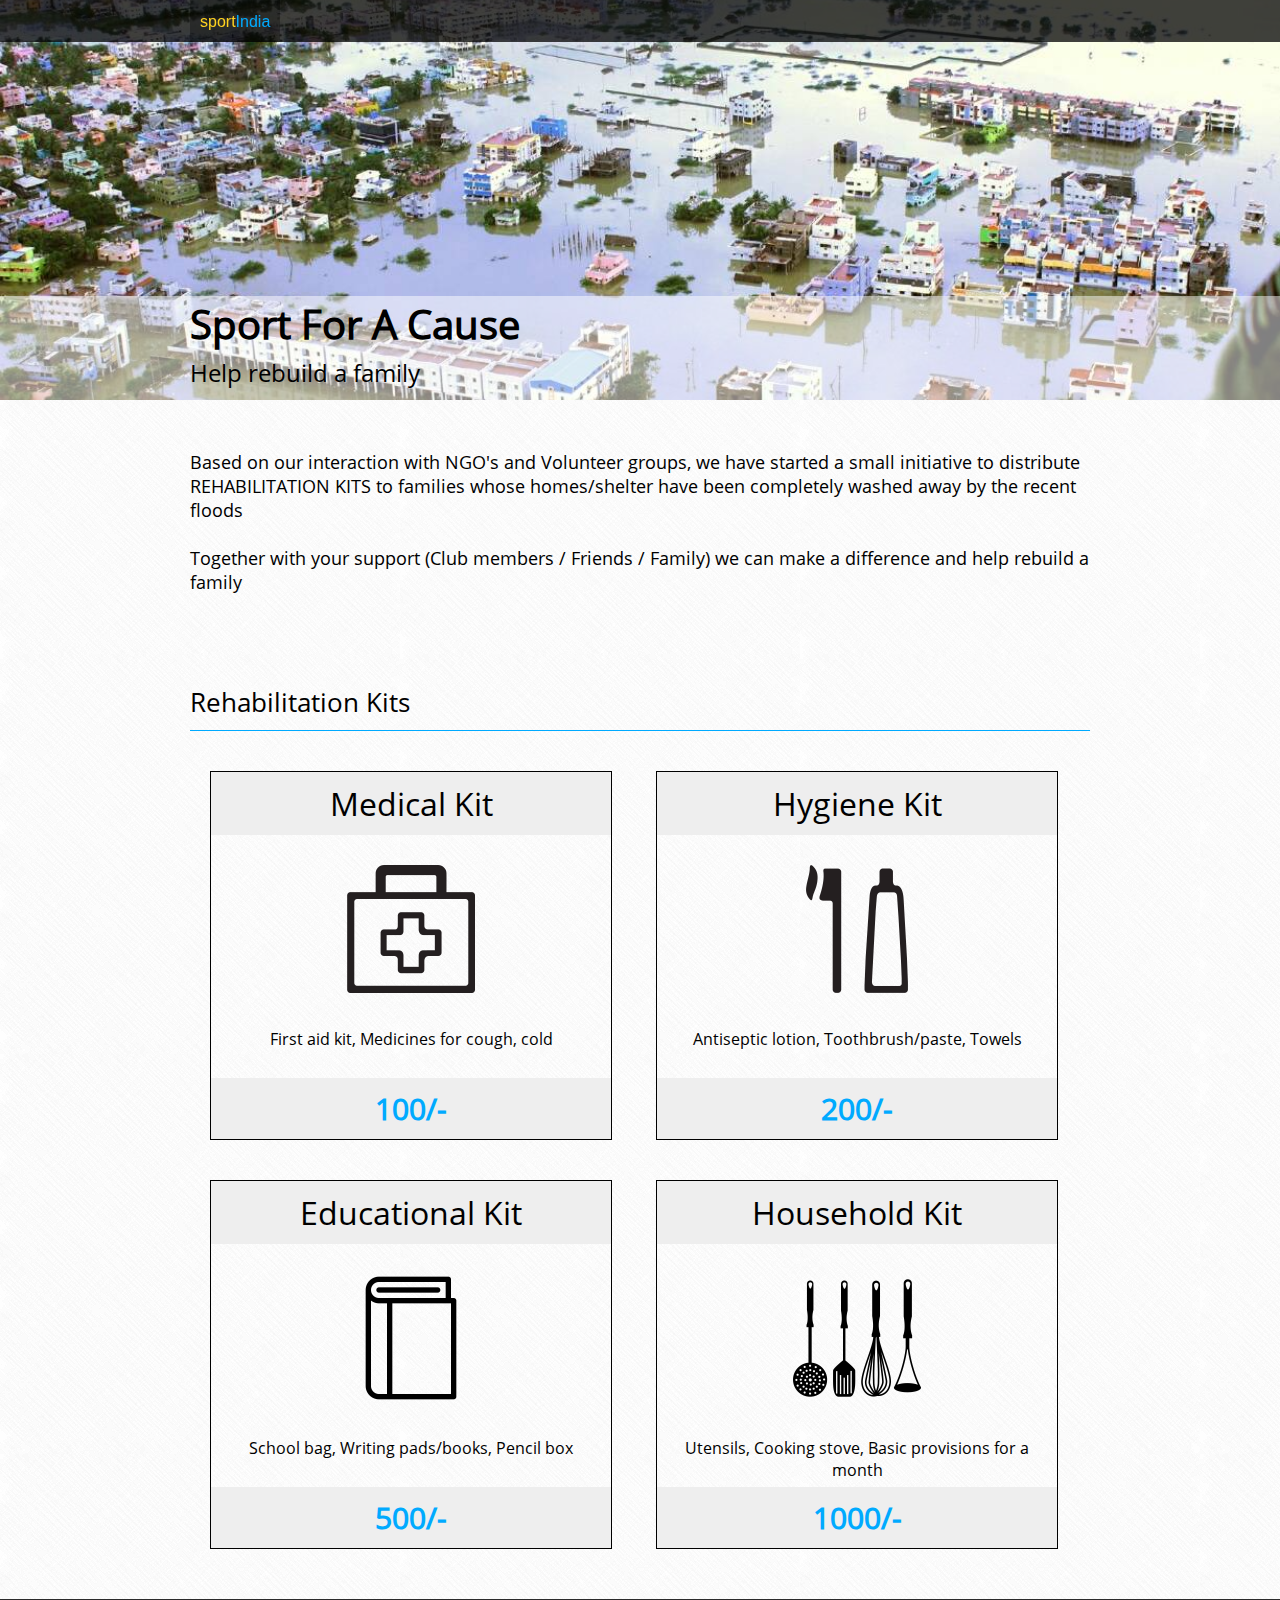
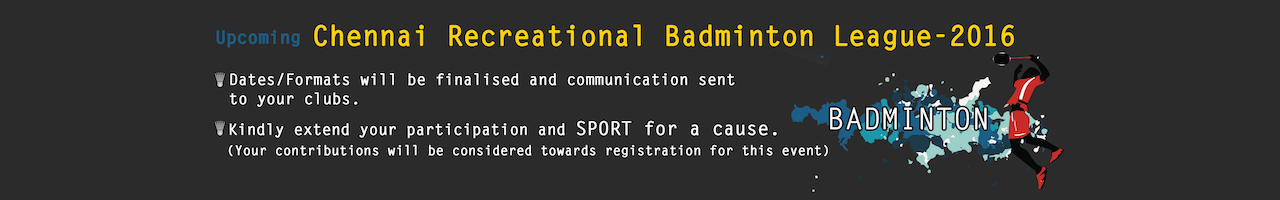
<file: sport_for_cause.html>
<!DOCTYPE html>
<html lang="en">
<head>
    <meta charset="UTF-8">
    <title>SportIndia</title>
    <link rel="shortcut icon" href="images/favicon3.png"/>

    <link rel="stylesheet" href="styles/normalize.css"/>
    <link rel="stylesheet" href="styles/chennai-rains.css"/>

</head>

<body id="skrollr-body">

    <div class="site-header">
        <div class="content">
            <div class="site-label">
                <a href="/">
                    <div class="sitename">
                        <span>sport</span>India
                    </div>
                </a>
            </div>
            <span class="entity-name" data-0="display:!none" data-top-bottom="display:!inline-block" data-anchor-target="#entity-heading">
                Sport For A Cause
            </span>
        </div>
    </div>


    <div class="section page-banner-section">
        <div class="wrapper">
            <div class="content">
                <div class="heading playground-name">
                    <div id="entity-heading" class="name" style="font-size: 40px">
                        Sport For A Cause
                        <div class="details" style="font-size: 24px">
                            Help rebuild a family
                        </div>
                    </div>
                </div>
            </div>    
        </div>
    </div>

    <div class="section playground-details-section">
        <div class="content">            
            <div class="details">
                <div class="playground-info" style="font-size: 18px">
                 Based on our interaction with NGO's and Volunteer groups, we have
                 started a small initiative to distribute REHABILITATION KITS to families
                 whose homes/shelter have been completely washed away by the recent floods
                 <br/><br/>
                 Together with your support (Club members / Friends / Family) we can make a 
                 difference and help rebuild a family
                </div>
        </div>
    </div>
</div>

<div class="section playground-timings-section">
    <div class="content">
        <div class="heading">
          Rehabilitation Kits
      </div>
      <div class="details">
        <div class="kit">
            <div class="name">Medical Kit</div>
            <img src="images/firstaid.png"></img>
            <div class="details">
                First aid kit, Medicines for cough, cold
            </div>            
            <div class="cost">100/-</div>
        </div>
        <div class="kit">
            <div class="name">Hygiene Kit</div>
            <img src="images/essential.png"></img>
            <div class="details">
                Antiseptic lotion, Toothbrush/paste, Towels
            </div>            
            <div class="cost">200/-</div>
        </div>
        <div class="kit">
            <div class="name">Educational Kit</div>
            <img src="images/notebook.png"></img>
            <div class="details">
                School bag, Writing pads/books, Pencil box
            </div>            
            <div class="cost">500/-</div>
        </div>
        <div class="kit">
            <div class="name">Household Kit</div>
            <img src="images/utensil.png"></img>
            <div class="details">
                Utensils, Cooking stove, Basic provisions for a month
            </div>            
            <div class="cost">1000/-</div>
        </div>
    </div>
</div>
</div>

<div class="event-banner">
    <img src="images/poster.jpg"></img>
</div>

</body>
</html>
</file>
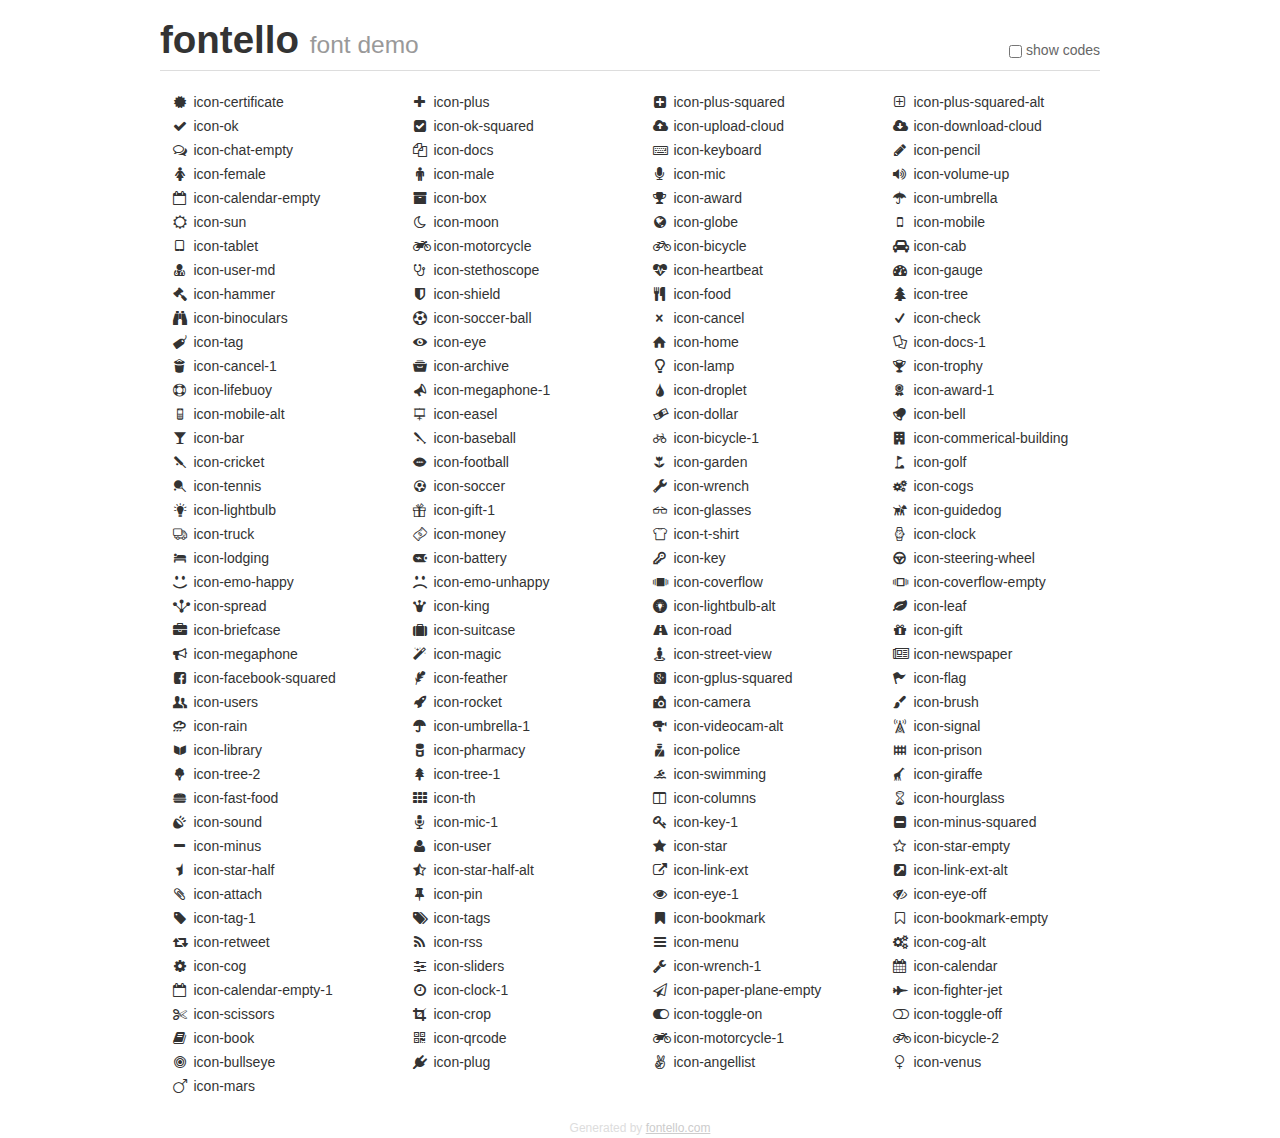
<file: fontello/demo.html>
<!DOCTYPE html>
<html>
  <head><!--[if lt IE 9]><script language="javascript" type="text/javascript" src="//html5shim.googlecode.com/svn/trunk/html5.js"></script><![endif]-->
    <meta charset="UTF-8"><style>/*
 * Bootstrap v2.2.1
 *
 * Copyright 2012 Twitter, Inc
 * Licensed under the Apache License v2.0
 * http://www.apache.org/licenses/LICENSE-2.0
 *
 * Designed and built with all the love in the world @twitter by @mdo and @fat.
 */
.clearfix {
  *zoom: 1;
}
.clearfix:before,
.clearfix:after {
  display: table;
  content: "";
  line-height: 0;
}
.clearfix:after {
  clear: both;
}
html {
  font-size: 100%;
  -webkit-text-size-adjust: 100%;
  -ms-text-size-adjust: 100%;
}
a:focus {
  outline: thin dotted #333;
  outline: 5px auto -webkit-focus-ring-color;
  outline-offset: -2px;
}
a:hover,
a:active {
  outline: 0;
}
button,
input,
select,
textarea {
  margin: 0;
  font-size: 100%;
  vertical-align: middle;
}
button,
input {
  *overflow: visible;
  line-height: normal;
}
button::-moz-focus-inner,
input::-moz-focus-inner {
  padding: 0;
  border: 0;
}
body {
  margin: 0;
  font-family: "Helvetica Neue", Helvetica, Arial, sans-serif;
  font-size: 14px;
  line-height: 20px;
  color: #333;
  background-color: #fff;
}
a {
  color: #08c;
  text-decoration: none;
}
a:hover {
  color: #005580;
  text-decoration: underline;
}
.row {
  margin-left: -20px;
  *zoom: 1;
}
.row:before,
.row:after {
  display: table;
  content: "";
  line-height: 0;
}
.row:after {
  clear: both;
}
[class*="span"] {
  float: left;
  min-height: 1px;
  margin-left: 20px;
}
.container,
.navbar-static-top .container,
.navbar-fixed-top .container,
.navbar-fixed-bottom .container {
  width: 940px;
}
.span12 {
  width: 940px;
}
.span11 {
  width: 860px;
}
.span10 {
  width: 780px;
}
.span9 {
  width: 700px;
}
.span8 {
  width: 620px;
}
.span7 {
  width: 540px;
}
.span6 {
  width: 460px;
}
.span5 {
  width: 380px;
}
.span4 {
  width: 300px;
}
.span3 {
  width: 220px;
}
.span2 {
  width: 140px;
}
.span1 {
  width: 60px;
}
[class*="span"].pull-right,
.row-fluid [class*="span"].pull-right {
  float: right;
}
.container {
  margin-right: auto;
  margin-left: auto;
  *zoom: 1;
}
.container:before,
.container:after {
  display: table;
  content: "";
  line-height: 0;
}
.container:after {
  clear: both;
}
p {
  margin: 0 0 10px;
}
.lead {
  margin-bottom: 20px;
  font-size: 21px;
  font-weight: 200;
  line-height: 30px;
}
small {
  font-size: 85%;
}
h1 {
  margin: 10px 0;
  font-family: inherit;
  font-weight: bold;
  line-height: 20px;
  color: inherit;
  text-rendering: optimizelegibility;
}
h1 small {
  font-weight: normal;
  line-height: 1;
  color: #999;
}
h1 {
  line-height: 40px;
}
h1 {
  font-size: 38.5px;
}
h1 small {
  font-size: 24.5px;
}
body {
  margin-top: 90px;
}
.header {
  position: fixed;
  top: 0;
  left: 50%;
  margin-left: -480px;
  background-color: #fff;
  border-bottom: 1px solid #ddd;
  padding-top: 10px;
  z-index: 10;
}
.footer {
  color: #ddd;
  font-size: 12px;
  text-align: center;
  margin-top: 20px;
}
.footer a {
  color: #ccc;
  text-decoration: underline;
}
.the-icons {
  font-size: 14px;
  line-height: 24px;
}
.switch {
  position: absolute;
  right: 0;
  bottom: 10px;
  color: #666;
}
.switch input {
  margin-right: 0.3em;
}
.codesOn .i-name {
  display: none;
}
.codesOn .i-code {
  display: inline;
}
.i-code {
  display: none;
}
@font-face {
      font-family: 'fontello';
      src: url('./font/fontello.eot?11794449');
      src: url('./font/fontello.eot?11794449#iefix') format('embedded-opentype'),
           url('./font/fontello.woff?11794449') format('woff'),
           url('./font/fontello.ttf?11794449') format('truetype'),
           url('./font/fontello.svg?11794449#fontello') format('svg');
      font-weight: normal;
      font-style: normal;
    }
     
     
    .demo-icon
    {
      font-family: "fontello";
      font-style: normal;
      font-weight: normal;
      speak: none;
     
      display: inline-block;
      text-decoration: inherit;
      width: 1em;
      margin-right: .2em;
      text-align: center;
      /* opacity: .8; */
     
      /* For safety - reset parent styles, that can break glyph codes*/
      font-variant: normal;
      text-transform: none;
     
      /* fix buttons height, for twitter bootstrap */
      line-height: 1em;
     
      /* Animation center compensation - margins should be symmetric */
      /* remove if not needed */
      margin-left: .2em;
     
      /* You can be more comfortable with increased icons size */
      /* font-size: 120%; */
     
      /* Font smoothing. That was taken from TWBS */
      -webkit-font-smoothing: antialiased;
      -moz-osx-font-smoothing: grayscale;
     
      /* Uncomment for 3D effect */
      /* text-shadow: 1px 1px 1px rgba(127, 127, 127, 0.3); */
    }
     </style>
    <link rel="stylesheet" href="css/animation.css"><!--[if IE 7]><link rel="stylesheet" href="css/fontello-ie7.css"><![endif]-->
    <script>
      function toggleCodes(on) {
        var obj = document.getElementById('icons');
        
        if (on) {
          obj.className += ' codesOn';
        } else {
          obj.className = obj.className.replace(' codesOn', '');
        }
      }
      
    </script>
  </head>
  <body>
    <div class="container header">
      <h1>
        fontello
         <small>font demo</small>
      </h1>
      <label class="switch">
        <input type="checkbox" onclick="toggleCodes(this.checked)">show codes
      </label>
    </div>
    <div id="icons" class="container">
      <div class="row">
        <div title="Code: 0xe800" class="the-icons span3"><i class="demo-icon icon-certificate">&#xe800;</i> <span class="i-name">icon-certificate</span><span class="i-code">0xe800</span></div>
        <div title="Code: 0xe801" class="the-icons span3"><i class="demo-icon icon-plus">&#xe801;</i> <span class="i-name">icon-plus</span><span class="i-code">0xe801</span></div>
        <div title="Code: 0xe802" class="the-icons span3"><i class="demo-icon icon-plus-squared">&#xe802;</i> <span class="i-name">icon-plus-squared</span><span class="i-code">0xe802</span></div>
        <div title="Code: 0xe803" class="the-icons span3"><i class="demo-icon icon-plus-squared-alt">&#xe803;</i> <span class="i-name">icon-plus-squared-alt</span><span class="i-code">0xe803</span></div>
      </div>
      <div class="row">
        <div title="Code: 0xe804" class="the-icons span3"><i class="demo-icon icon-ok">&#xe804;</i> <span class="i-name">icon-ok</span><span class="i-code">0xe804</span></div>
        <div title="Code: 0xe805" class="the-icons span3"><i class="demo-icon icon-ok-squared">&#xe805;</i> <span class="i-name">icon-ok-squared</span><span class="i-code">0xe805</span></div>
        <div title="Code: 0xe806" class="the-icons span3"><i class="demo-icon icon-upload-cloud">&#xe806;</i> <span class="i-name">icon-upload-cloud</span><span class="i-code">0xe806</span></div>
        <div title="Code: 0xe807" class="the-icons span3"><i class="demo-icon icon-download-cloud">&#xe807;</i> <span class="i-name">icon-download-cloud</span><span class="i-code">0xe807</span></div>
      </div>
      <div class="row">
        <div title="Code: 0xe808" class="the-icons span3"><i class="demo-icon icon-chat-empty">&#xe808;</i> <span class="i-name">icon-chat-empty</span><span class="i-code">0xe808</span></div>
        <div title="Code: 0xe809" class="the-icons span3"><i class="demo-icon icon-docs">&#xe809;</i> <span class="i-name">icon-docs</span><span class="i-code">0xe809</span></div>
        <div title="Code: 0xe80a" class="the-icons span3"><i class="demo-icon icon-keyboard">&#xe80a;</i> <span class="i-name">icon-keyboard</span><span class="i-code">0xe80a</span></div>
        <div title="Code: 0xe80b" class="the-icons span3"><i class="demo-icon icon-pencil">&#xe80b;</i> <span class="i-name">icon-pencil</span><span class="i-code">0xe80b</span></div>
      </div>
      <div class="row">
        <div title="Code: 0xe80c" class="the-icons span3"><i class="demo-icon icon-female">&#xe80c;</i> <span class="i-name">icon-female</span><span class="i-code">0xe80c</span></div>
        <div title="Code: 0xe80d" class="the-icons span3"><i class="demo-icon icon-male">&#xe80d;</i> <span class="i-name">icon-male</span><span class="i-code">0xe80d</span></div>
        <div title="Code: 0xe80e" class="the-icons span3"><i class="demo-icon icon-mic">&#xe80e;</i> <span class="i-name">icon-mic</span><span class="i-code">0xe80e</span></div>
        <div title="Code: 0xe80f" class="the-icons span3"><i class="demo-icon icon-volume-up">&#xe80f;</i> <span class="i-name">icon-volume-up</span><span class="i-code">0xe80f</span></div>
      </div>
      <div class="row">
        <div title="Code: 0xe810" class="the-icons span3"><i class="demo-icon icon-calendar-empty">&#xe810;</i> <span class="i-name">icon-calendar-empty</span><span class="i-code">0xe810</span></div>
        <div title="Code: 0xe811" class="the-icons span3"><i class="demo-icon icon-box">&#xe811;</i> <span class="i-name">icon-box</span><span class="i-code">0xe811</span></div>
        <div title="Code: 0xe812" class="the-icons span3"><i class="demo-icon icon-award">&#xe812;</i> <span class="i-name">icon-award</span><span class="i-code">0xe812</span></div>
        <div title="Code: 0xe813" class="the-icons span3"><i class="demo-icon icon-umbrella">&#xe813;</i> <span class="i-name">icon-umbrella</span><span class="i-code">0xe813</span></div>
      </div>
      <div class="row">
        <div title="Code: 0xe814" class="the-icons span3"><i class="demo-icon icon-sun">&#xe814;</i> <span class="i-name">icon-sun</span><span class="i-code">0xe814</span></div>
        <div title="Code: 0xe815" class="the-icons span3"><i class="demo-icon icon-moon">&#xe815;</i> <span class="i-name">icon-moon</span><span class="i-code">0xe815</span></div>
        <div title="Code: 0xe816" class="the-icons span3"><i class="demo-icon icon-globe">&#xe816;</i> <span class="i-name">icon-globe</span><span class="i-code">0xe816</span></div>
        <div title="Code: 0xe817" class="the-icons span3"><i class="demo-icon icon-mobile">&#xe817;</i> <span class="i-name">icon-mobile</span><span class="i-code">0xe817</span></div>
      </div>
      <div class="row">
        <div title="Code: 0xe818" class="the-icons span3"><i class="demo-icon icon-tablet">&#xe818;</i> <span class="i-name">icon-tablet</span><span class="i-code">0xe818</span></div>
        <div title="Code: 0xe819" class="the-icons span3"><i class="demo-icon icon-motorcycle">&#xe819;</i> <span class="i-name">icon-motorcycle</span><span class="i-code">0xe819</span></div>
        <div title="Code: 0xe81a" class="the-icons span3"><i class="demo-icon icon-bicycle">&#xe81a;</i> <span class="i-name">icon-bicycle</span><span class="i-code">0xe81a</span></div>
        <div title="Code: 0xe81b" class="the-icons span3"><i class="demo-icon icon-cab">&#xe81b;</i> <span class="i-name">icon-cab</span><span class="i-code">0xe81b</span></div>
      </div>
      <div class="row">
        <div title="Code: 0xe81c" class="the-icons span3"><i class="demo-icon icon-user-md">&#xe81c;</i> <span class="i-name">icon-user-md</span><span class="i-code">0xe81c</span></div>
        <div title="Code: 0xe81d" class="the-icons span3"><i class="demo-icon icon-stethoscope">&#xe81d;</i> <span class="i-name">icon-stethoscope</span><span class="i-code">0xe81d</span></div>
        <div title="Code: 0xe81e" class="the-icons span3"><i class="demo-icon icon-heartbeat">&#xe81e;</i> <span class="i-name">icon-heartbeat</span><span class="i-code">0xe81e</span></div>
        <div title="Code: 0xe81f" class="the-icons span3"><i class="demo-icon icon-gauge">&#xe81f;</i> <span class="i-name">icon-gauge</span><span class="i-code">0xe81f</span></div>
      </div>
      <div class="row">
        <div title="Code: 0xe820" class="the-icons span3"><i class="demo-icon icon-hammer">&#xe820;</i> <span class="i-name">icon-hammer</span><span class="i-code">0xe820</span></div>
        <div title="Code: 0xe821" class="the-icons span3"><i class="demo-icon icon-shield">&#xe821;</i> <span class="i-name">icon-shield</span><span class="i-code">0xe821</span></div>
        <div title="Code: 0xe822" class="the-icons span3"><i class="demo-icon icon-food">&#xe822;</i> <span class="i-name">icon-food</span><span class="i-code">0xe822</span></div>
        <div title="Code: 0xe823" class="the-icons span3"><i class="demo-icon icon-tree">&#xe823;</i> <span class="i-name">icon-tree</span><span class="i-code">0xe823</span></div>
      </div>
      <div class="row">
        <div title="Code: 0xe824" class="the-icons span3"><i class="demo-icon icon-binoculars">&#xe824;</i> <span class="i-name">icon-binoculars</span><span class="i-code">0xe824</span></div>
        <div title="Code: 0xe825" class="the-icons span3"><i class="demo-icon icon-soccer-ball">&#xe825;</i> <span class="i-name">icon-soccer-ball</span><span class="i-code">0xe825</span></div>
        <div title="Code: 0xe826" class="the-icons span3"><i class="demo-icon icon-cancel">&#xe826;</i> <span class="i-name">icon-cancel</span><span class="i-code">0xe826</span></div>
        <div title="Code: 0xe827" class="the-icons span3"><i class="demo-icon icon-check">&#xe827;</i> <span class="i-name">icon-check</span><span class="i-code">0xe827</span></div>
      </div>
      <div class="row">
        <div title="Code: 0xe828" class="the-icons span3"><i class="demo-icon icon-tag">&#xe828;</i> <span class="i-name">icon-tag</span><span class="i-code">0xe828</span></div>
        <div title="Code: 0xe829" class="the-icons span3"><i class="demo-icon icon-eye">&#xe829;</i> <span class="i-name">icon-eye</span><span class="i-code">0xe829</span></div>
        <div title="Code: 0xe82a" class="the-icons span3"><i class="demo-icon icon-home">&#xe82a;</i> <span class="i-name">icon-home</span><span class="i-code">0xe82a</span></div>
        <div title="Code: 0xe82b" class="the-icons span3"><i class="demo-icon icon-docs-1">&#xe82b;</i> <span class="i-name">icon-docs-1</span><span class="i-code">0xe82b</span></div>
      </div>
      <div class="row">
        <div title="Code: 0xe82c" class="the-icons span3"><i class="demo-icon icon-cancel-1">&#xe82c;</i> <span class="i-name">icon-cancel-1</span><span class="i-code">0xe82c</span></div>
        <div title="Code: 0xe82d" class="the-icons span3"><i class="demo-icon icon-archive">&#xe82d;</i> <span class="i-name">icon-archive</span><span class="i-code">0xe82d</span></div>
        <div title="Code: 0xe82e" class="the-icons span3"><i class="demo-icon icon-lamp">&#xe82e;</i> <span class="i-name">icon-lamp</span><span class="i-code">0xe82e</span></div>
        <div title="Code: 0xe82f" class="the-icons span3"><i class="demo-icon icon-trophy">&#xe82f;</i> <span class="i-name">icon-trophy</span><span class="i-code">0xe82f</span></div>
      </div>
      <div class="row">
        <div title="Code: 0xe830" class="the-icons span3"><i class="demo-icon icon-lifebuoy">&#xe830;</i> <span class="i-name">icon-lifebuoy</span><span class="i-code">0xe830</span></div>
        <div title="Code: 0xe831" class="the-icons span3"><i class="demo-icon icon-megaphone-1">&#xe831;</i> <span class="i-name">icon-megaphone-1</span><span class="i-code">0xe831</span></div>
        <div title="Code: 0xe832" class="the-icons span3"><i class="demo-icon icon-droplet">&#xe832;</i> <span class="i-name">icon-droplet</span><span class="i-code">0xe832</span></div>
        <div title="Code: 0xe833" class="the-icons span3"><i class="demo-icon icon-award-1">&#xe833;</i> <span class="i-name">icon-award-1</span><span class="i-code">0xe833</span></div>
      </div>
      <div class="row">
        <div title="Code: 0xe834" class="the-icons span3"><i class="demo-icon icon-mobile-alt">&#xe834;</i> <span class="i-name">icon-mobile-alt</span><span class="i-code">0xe834</span></div>
        <div title="Code: 0xe835" class="the-icons span3"><i class="demo-icon icon-easel">&#xe835;</i> <span class="i-name">icon-easel</span><span class="i-code">0xe835</span></div>
        <div title="Code: 0xe836" class="the-icons span3"><i class="demo-icon icon-dollar">&#xe836;</i> <span class="i-name">icon-dollar</span><span class="i-code">0xe836</span></div>
        <div title="Code: 0xe837" class="the-icons span3"><i class="demo-icon icon-bell">&#xe837;</i> <span class="i-name">icon-bell</span><span class="i-code">0xe837</span></div>
      </div>
      <div class="row">
        <div title="Code: 0xe838" class="the-icons span3"><i class="demo-icon icon-bar">&#xe838;</i> <span class="i-name">icon-bar</span><span class="i-code">0xe838</span></div>
        <div title="Code: 0xe839" class="the-icons span3"><i class="demo-icon icon-baseball">&#xe839;</i> <span class="i-name">icon-baseball</span><span class="i-code">0xe839</span></div>
        <div title="Code: 0xe83a" class="the-icons span3"><i class="demo-icon icon-bicycle-1">&#xe83a;</i> <span class="i-name">icon-bicycle-1</span><span class="i-code">0xe83a</span></div>
        <div title="Code: 0xe83b" class="the-icons span3"><i class="demo-icon icon-commerical-building">&#xe83b;</i> <span class="i-name">icon-commerical-building</span><span class="i-code">0xe83b</span></div>
      </div>
      <div class="row">
        <div title="Code: 0xe83c" class="the-icons span3"><i class="demo-icon icon-cricket">&#xe83c;</i> <span class="i-name">icon-cricket</span><span class="i-code">0xe83c</span></div>
        <div title="Code: 0xe83d" class="the-icons span3"><i class="demo-icon icon-football">&#xe83d;</i> <span class="i-name">icon-football</span><span class="i-code">0xe83d</span></div>
        <div title="Code: 0xe83e" class="the-icons span3"><i class="demo-icon icon-garden">&#xe83e;</i> <span class="i-name">icon-garden</span><span class="i-code">0xe83e</span></div>
        <div title="Code: 0xe83f" class="the-icons span3"><i class="demo-icon icon-golf">&#xe83f;</i> <span class="i-name">icon-golf</span><span class="i-code">0xe83f</span></div>
      </div>
      <div class="row">
        <div title="Code: 0xe840" class="the-icons span3"><i class="demo-icon icon-tennis">&#xe840;</i> <span class="i-name">icon-tennis</span><span class="i-code">0xe840</span></div>
        <div title="Code: 0xe841" class="the-icons span3"><i class="demo-icon icon-soccer">&#xe841;</i> <span class="i-name">icon-soccer</span><span class="i-code">0xe841</span></div>
        <div title="Code: 0xe842" class="the-icons span3"><i class="demo-icon icon-wrench">&#xe842;</i> <span class="i-name">icon-wrench</span><span class="i-code">0xe842</span></div>
        <div title="Code: 0xe843" class="the-icons span3"><i class="demo-icon icon-cogs">&#xe843;</i> <span class="i-name">icon-cogs</span><span class="i-code">0xe843</span></div>
      </div>
      <div class="row">
        <div title="Code: 0xe844" class="the-icons span3"><i class="demo-icon icon-lightbulb">&#xe844;</i> <span class="i-name">icon-lightbulb</span><span class="i-code">0xe844</span></div>
        <div title="Code: 0xe845" class="the-icons span3"><i class="demo-icon icon-gift-1">&#xe845;</i> <span class="i-name">icon-gift-1</span><span class="i-code">0xe845</span></div>
        <div title="Code: 0xe846" class="the-icons span3"><i class="demo-icon icon-glasses">&#xe846;</i> <span class="i-name">icon-glasses</span><span class="i-code">0xe846</span></div>
        <div title="Code: 0xe847" class="the-icons span3"><i class="demo-icon icon-guidedog">&#xe847;</i> <span class="i-name">icon-guidedog</span><span class="i-code">0xe847</span></div>
      </div>
      <div class="row">
        <div title="Code: 0xe848" class="the-icons span3"><i class="demo-icon icon-truck">&#xe848;</i> <span class="i-name">icon-truck</span><span class="i-code">0xe848</span></div>
        <div title="Code: 0xe849" class="the-icons span3"><i class="demo-icon icon-money">&#xe849;</i> <span class="i-name">icon-money</span><span class="i-code">0xe849</span></div>
        <div title="Code: 0xe84a" class="the-icons span3"><i class="demo-icon icon-t-shirt">&#xe84a;</i> <span class="i-name">icon-t-shirt</span><span class="i-code">0xe84a</span></div>
        <div title="Code: 0xe84b" class="the-icons span3"><i class="demo-icon icon-clock">&#xe84b;</i> <span class="i-name">icon-clock</span><span class="i-code">0xe84b</span></div>
      </div>
      <div class="row">
        <div title="Code: 0xe84c" class="the-icons span3"><i class="demo-icon icon-lodging">&#xe84c;</i> <span class="i-name">icon-lodging</span><span class="i-code">0xe84c</span></div>
        <div title="Code: 0xe84d" class="the-icons span3"><i class="demo-icon icon-battery">&#xe84d;</i> <span class="i-name">icon-battery</span><span class="i-code">0xe84d</span></div>
        <div title="Code: 0xe84e" class="the-icons span3"><i class="demo-icon icon-key">&#xe84e;</i> <span class="i-name">icon-key</span><span class="i-code">0xe84e</span></div>
        <div title="Code: 0xe84f" class="the-icons span3"><i class="demo-icon icon-steering-wheel">&#xe84f;</i> <span class="i-name">icon-steering-wheel</span><span class="i-code">0xe84f</span></div>
      </div>
      <div class="row">
        <div title="Code: 0xe850" class="the-icons span3"><i class="demo-icon icon-emo-happy">&#xe850;</i> <span class="i-name">icon-emo-happy</span><span class="i-code">0xe850</span></div>
        <div title="Code: 0xe851" class="the-icons span3"><i class="demo-icon icon-emo-unhappy">&#xe851;</i> <span class="i-name">icon-emo-unhappy</span><span class="i-code">0xe851</span></div>
        <div title="Code: 0xe852" class="the-icons span3"><i class="demo-icon icon-coverflow">&#xe852;</i> <span class="i-name">icon-coverflow</span><span class="i-code">0xe852</span></div>
        <div title="Code: 0xe853" class="the-icons span3"><i class="demo-icon icon-coverflow-empty">&#xe853;</i> <span class="i-name">icon-coverflow-empty</span><span class="i-code">0xe853</span></div>
      </div>
      <div class="row">
        <div title="Code: 0xe854" class="the-icons span3"><i class="demo-icon icon-spread">&#xe854;</i> <span class="i-name">icon-spread</span><span class="i-code">0xe854</span></div>
        <div title="Code: 0xe855" class="the-icons span3"><i class="demo-icon icon-king">&#xe855;</i> <span class="i-name">icon-king</span><span class="i-code">0xe855</span></div>
        <div title="Code: 0xe856" class="the-icons span3"><i class="demo-icon icon-lightbulb-alt">&#xe856;</i> <span class="i-name">icon-lightbulb-alt</span><span class="i-code">0xe856</span></div>
        <div title="Code: 0xe857" class="the-icons span3"><i class="demo-icon icon-leaf">&#xe857;</i> <span class="i-name">icon-leaf</span><span class="i-code">0xe857</span></div>
      </div>
      <div class="row">
        <div title="Code: 0xe858" class="the-icons span3"><i class="demo-icon icon-briefcase">&#xe858;</i> <span class="i-name">icon-briefcase</span><span class="i-code">0xe858</span></div>
        <div title="Code: 0xe859" class="the-icons span3"><i class="demo-icon icon-suitcase">&#xe859;</i> <span class="i-name">icon-suitcase</span><span class="i-code">0xe859</span></div>
        <div title="Code: 0xe85a" class="the-icons span3"><i class="demo-icon icon-road">&#xe85a;</i> <span class="i-name">icon-road</span><span class="i-code">0xe85a</span></div>
        <div title="Code: 0xe85b" class="the-icons span3"><i class="demo-icon icon-gift">&#xe85b;</i> <span class="i-name">icon-gift</span><span class="i-code">0xe85b</span></div>
      </div>
      <div class="row">
        <div title="Code: 0xe85c" class="the-icons span3"><i class="demo-icon icon-megaphone">&#xe85c;</i> <span class="i-name">icon-megaphone</span><span class="i-code">0xe85c</span></div>
        <div title="Code: 0xe85d" class="the-icons span3"><i class="demo-icon icon-magic">&#xe85d;</i> <span class="i-name">icon-magic</span><span class="i-code">0xe85d</span></div>
        <div title="Code: 0xe85e" class="the-icons span3"><i class="demo-icon icon-street-view">&#xe85e;</i> <span class="i-name">icon-street-view</span><span class="i-code">0xe85e</span></div>
        <div title="Code: 0xe85f" class="the-icons span3"><i class="demo-icon icon-newspaper">&#xe85f;</i> <span class="i-name">icon-newspaper</span><span class="i-code">0xe85f</span></div>
      </div>
      <div class="row">
        <div title="Code: 0xe860" class="the-icons span3"><i class="demo-icon icon-facebook-squared">&#xe860;</i> <span class="i-name">icon-facebook-squared</span><span class="i-code">0xe860</span></div>
        <div title="Code: 0xe861" class="the-icons span3"><i class="demo-icon icon-feather">&#xe861;</i> <span class="i-name">icon-feather</span><span class="i-code">0xe861</span></div>
        <div title="Code: 0xe862" class="the-icons span3"><i class="demo-icon icon-gplus-squared">&#xe862;</i> <span class="i-name">icon-gplus-squared</span><span class="i-code">0xe862</span></div>
        <div title="Code: 0xe863" class="the-icons span3"><i class="demo-icon icon-flag">&#xe863;</i> <span class="i-name">icon-flag</span><span class="i-code">0xe863</span></div>
      </div>
      <div class="row">
        <div title="Code: 0xe864" class="the-icons span3"><i class="demo-icon icon-users">&#xe864;</i> <span class="i-name">icon-users</span><span class="i-code">0xe864</span></div>
        <div title="Code: 0xe865" class="the-icons span3"><i class="demo-icon icon-rocket">&#xe865;</i> <span class="i-name">icon-rocket</span><span class="i-code">0xe865</span></div>
        <div title="Code: 0xe866" class="the-icons span3"><i class="demo-icon icon-camera">&#xe866;</i> <span class="i-name">icon-camera</span><span class="i-code">0xe866</span></div>
        <div title="Code: 0xe867" class="the-icons span3"><i class="demo-icon icon-brush">&#xe867;</i> <span class="i-name">icon-brush</span><span class="i-code">0xe867</span></div>
      </div>
      <div class="row">
        <div title="Code: 0xe868" class="the-icons span3"><i class="demo-icon icon-rain">&#xe868;</i> <span class="i-name">icon-rain</span><span class="i-code">0xe868</span></div>
        <div title="Code: 0xe869" class="the-icons span3"><i class="demo-icon icon-umbrella-1">&#xe869;</i> <span class="i-name">icon-umbrella-1</span><span class="i-code">0xe869</span></div>
        <div title="Code: 0xe86a" class="the-icons span3"><i class="demo-icon icon-videocam-alt">&#xe86a;</i> <span class="i-name">icon-videocam-alt</span><span class="i-code">0xe86a</span></div>
        <div title="Code: 0xe86b" class="the-icons span3"><i class="demo-icon icon-signal">&#xe86b;</i> <span class="i-name">icon-signal</span><span class="i-code">0xe86b</span></div>
      </div>
      <div class="row">
        <div title="Code: 0xe86c" class="the-icons span3"><i class="demo-icon icon-library">&#xe86c;</i> <span class="i-name">icon-library</span><span class="i-code">0xe86c</span></div>
        <div title="Code: 0xe86d" class="the-icons span3"><i class="demo-icon icon-pharmacy">&#xe86d;</i> <span class="i-name">icon-pharmacy</span><span class="i-code">0xe86d</span></div>
        <div title="Code: 0xe86e" class="the-icons span3"><i class="demo-icon icon-police">&#xe86e;</i> <span class="i-name">icon-police</span><span class="i-code">0xe86e</span></div>
        <div title="Code: 0xe86f" class="the-icons span3"><i class="demo-icon icon-prison">&#xe86f;</i> <span class="i-name">icon-prison</span><span class="i-code">0xe86f</span></div>
      </div>
      <div class="row">
        <div title="Code: 0xe870" class="the-icons span3"><i class="demo-icon icon-tree-2">&#xe870;</i> <span class="i-name">icon-tree-2</span><span class="i-code">0xe870</span></div>
        <div title="Code: 0xe871" class="the-icons span3"><i class="demo-icon icon-tree-1">&#xe871;</i> <span class="i-name">icon-tree-1</span><span class="i-code">0xe871</span></div>
        <div title="Code: 0xe872" class="the-icons span3"><i class="demo-icon icon-swimming">&#xe872;</i> <span class="i-name">icon-swimming</span><span class="i-code">0xe872</span></div>
        <div title="Code: 0xe873" class="the-icons span3"><i class="demo-icon icon-giraffe">&#xe873;</i> <span class="i-name">icon-giraffe</span><span class="i-code">0xe873</span></div>
      </div>
      <div class="row">
        <div title="Code: 0xe874" class="the-icons span3"><i class="demo-icon icon-fast-food">&#xe874;</i> <span class="i-name">icon-fast-food</span><span class="i-code">0xe874</span></div>
        <div title="Code: 0xe875" class="the-icons span3"><i class="demo-icon icon-th">&#xe875;</i> <span class="i-name">icon-th</span><span class="i-code">0xe875</span></div>
        <div title="Code: 0xe876" class="the-icons span3"><i class="demo-icon icon-columns">&#xe876;</i> <span class="i-name">icon-columns</span><span class="i-code">0xe876</span></div>
        <div title="Code: 0xe877" class="the-icons span3"><i class="demo-icon icon-hourglass">&#xe877;</i> <span class="i-name">icon-hourglass</span><span class="i-code">0xe877</span></div>
      </div>
      <div class="row">
        <div title="Code: 0xe878" class="the-icons span3"><i class="demo-icon icon-sound">&#xe878;</i> <span class="i-name">icon-sound</span><span class="i-code">0xe878</span></div>
        <div title="Code: 0xe879" class="the-icons span3"><i class="demo-icon icon-mic-1">&#xe879;</i> <span class="i-name">icon-mic-1</span><span class="i-code">0xe879</span></div>
        <div title="Code: 0xe87a" class="the-icons span3"><i class="demo-icon icon-key-1">&#xe87a;</i> <span class="i-name">icon-key-1</span><span class="i-code">0xe87a</span></div>
        <div title="Code: 0xe87b" class="the-icons span3"><i class="demo-icon icon-minus-squared">&#xe87b;</i> <span class="i-name">icon-minus-squared</span><span class="i-code">0xe87b</span></div>
      </div>
      <div class="row">
        <div title="Code: 0xe87c" class="the-icons span3"><i class="demo-icon icon-minus">&#xe87c;</i> <span class="i-name">icon-minus</span><span class="i-code">0xe87c</span></div>
        <div title="Code: 0xe87d" class="the-icons span3"><i class="demo-icon icon-user">&#xe87d;</i> <span class="i-name">icon-user</span><span class="i-code">0xe87d</span></div>
        <div title="Code: 0xe87e" class="the-icons span3"><i class="demo-icon icon-star">&#xe87e;</i> <span class="i-name">icon-star</span><span class="i-code">0xe87e</span></div>
        <div title="Code: 0xe87f" class="the-icons span3"><i class="demo-icon icon-star-empty">&#xe87f;</i> <span class="i-name">icon-star-empty</span><span class="i-code">0xe87f</span></div>
      </div>
      <div class="row">
        <div title="Code: 0xe880" class="the-icons span3"><i class="demo-icon icon-star-half">&#xe880;</i> <span class="i-name">icon-star-half</span><span class="i-code">0xe880</span></div>
        <div title="Code: 0xe881" class="the-icons span3"><i class="demo-icon icon-star-half-alt">&#xe881;</i> <span class="i-name">icon-star-half-alt</span><span class="i-code">0xe881</span></div>
        <div title="Code: 0xe882" class="the-icons span3"><i class="demo-icon icon-link-ext">&#xe882;</i> <span class="i-name">icon-link-ext</span><span class="i-code">0xe882</span></div>
        <div title="Code: 0xe883" class="the-icons span3"><i class="demo-icon icon-link-ext-alt">&#xe883;</i> <span class="i-name">icon-link-ext-alt</span><span class="i-code">0xe883</span></div>
      </div>
      <div class="row">
        <div title="Code: 0xe884" class="the-icons span3"><i class="demo-icon icon-attach">&#xe884;</i> <span class="i-name">icon-attach</span><span class="i-code">0xe884</span></div>
        <div title="Code: 0xe885" class="the-icons span3"><i class="demo-icon icon-pin">&#xe885;</i> <span class="i-name">icon-pin</span><span class="i-code">0xe885</span></div>
        <div title="Code: 0xe886" class="the-icons span3"><i class="demo-icon icon-eye-1">&#xe886;</i> <span class="i-name">icon-eye-1</span><span class="i-code">0xe886</span></div>
        <div title="Code: 0xe887" class="the-icons span3"><i class="demo-icon icon-eye-off">&#xe887;</i> <span class="i-name">icon-eye-off</span><span class="i-code">0xe887</span></div>
      </div>
      <div class="row">
        <div title="Code: 0xe888" class="the-icons span3"><i class="demo-icon icon-tag-1">&#xe888;</i> <span class="i-name">icon-tag-1</span><span class="i-code">0xe888</span></div>
        <div title="Code: 0xe889" class="the-icons span3"><i class="demo-icon icon-tags">&#xe889;</i> <span class="i-name">icon-tags</span><span class="i-code">0xe889</span></div>
        <div title="Code: 0xe88a" class="the-icons span3"><i class="demo-icon icon-bookmark">&#xe88a;</i> <span class="i-name">icon-bookmark</span><span class="i-code">0xe88a</span></div>
        <div title="Code: 0xe88b" class="the-icons span3"><i class="demo-icon icon-bookmark-empty">&#xe88b;</i> <span class="i-name">icon-bookmark-empty</span><span class="i-code">0xe88b</span></div>
      </div>
      <div class="row">
        <div title="Code: 0xe88c" class="the-icons span3"><i class="demo-icon icon-retweet">&#xe88c;</i> <span class="i-name">icon-retweet</span><span class="i-code">0xe88c</span></div>
        <div title="Code: 0xe88d" class="the-icons span3"><i class="demo-icon icon-rss">&#xe88d;</i> <span class="i-name">icon-rss</span><span class="i-code">0xe88d</span></div>
        <div title="Code: 0xe88e" class="the-icons span3"><i class="demo-icon icon-menu">&#xe88e;</i> <span class="i-name">icon-menu</span><span class="i-code">0xe88e</span></div>
        <div title="Code: 0xe88f" class="the-icons span3"><i class="demo-icon icon-cog-alt">&#xe88f;</i> <span class="i-name">icon-cog-alt</span><span class="i-code">0xe88f</span></div>
      </div>
      <div class="row">
        <div title="Code: 0xe890" class="the-icons span3"><i class="demo-icon icon-cog">&#xe890;</i> <span class="i-name">icon-cog</span><span class="i-code">0xe890</span></div>
        <div title="Code: 0xe891" class="the-icons span3"><i class="demo-icon icon-sliders">&#xe891;</i> <span class="i-name">icon-sliders</span><span class="i-code">0xe891</span></div>
        <div title="Code: 0xe892" class="the-icons span3"><i class="demo-icon icon-wrench-1">&#xe892;</i> <span class="i-name">icon-wrench-1</span><span class="i-code">0xe892</span></div>
        <div title="Code: 0xe893" class="the-icons span3"><i class="demo-icon icon-calendar">&#xe893;</i> <span class="i-name">icon-calendar</span><span class="i-code">0xe893</span></div>
      </div>
      <div class="row">
        <div title="Code: 0xe894" class="the-icons span3"><i class="demo-icon icon-calendar-empty-1">&#xe894;</i> <span class="i-name">icon-calendar-empty-1</span><span class="i-code">0xe894</span></div>
        <div title="Code: 0xe895" class="the-icons span3"><i class="demo-icon icon-clock-1">&#xe895;</i> <span class="i-name">icon-clock-1</span><span class="i-code">0xe895</span></div>
        <div title="Code: 0xe896" class="the-icons span3"><i class="demo-icon icon-paper-plane-empty">&#xe896;</i> <span class="i-name">icon-paper-plane-empty</span><span class="i-code">0xe896</span></div>
        <div title="Code: 0xe897" class="the-icons span3"><i class="demo-icon icon-fighter-jet">&#xe897;</i> <span class="i-name">icon-fighter-jet</span><span class="i-code">0xe897</span></div>
      </div>
      <div class="row">
        <div title="Code: 0xe898" class="the-icons span3"><i class="demo-icon icon-scissors">&#xe898;</i> <span class="i-name">icon-scissors</span><span class="i-code">0xe898</span></div>
        <div title="Code: 0xe899" class="the-icons span3"><i class="demo-icon icon-crop">&#xe899;</i> <span class="i-name">icon-crop</span><span class="i-code">0xe899</span></div>
        <div title="Code: 0xe89a" class="the-icons span3"><i class="demo-icon icon-toggle-on">&#xe89a;</i> <span class="i-name">icon-toggle-on</span><span class="i-code">0xe89a</span></div>
        <div title="Code: 0xe89b" class="the-icons span3"><i class="demo-icon icon-toggle-off">&#xe89b;</i> <span class="i-name">icon-toggle-off</span><span class="i-code">0xe89b</span></div>
      </div>
      <div class="row">
        <div title="Code: 0xe89c" class="the-icons span3"><i class="demo-icon icon-book">&#xe89c;</i> <span class="i-name">icon-book</span><span class="i-code">0xe89c</span></div>
        <div title="Code: 0xe89d" class="the-icons span3"><i class="demo-icon icon-qrcode">&#xe89d;</i> <span class="i-name">icon-qrcode</span><span class="i-code">0xe89d</span></div>
        <div title="Code: 0xe89e" class="the-icons span3"><i class="demo-icon icon-motorcycle-1">&#xe89e;</i> <span class="i-name">icon-motorcycle-1</span><span class="i-code">0xe89e</span></div>
        <div title="Code: 0xe89f" class="the-icons span3"><i class="demo-icon icon-bicycle-2">&#xe89f;</i> <span class="i-name">icon-bicycle-2</span><span class="i-code">0xe89f</span></div>
      </div>
      <div class="row">
        <div title="Code: 0xe8a0" class="the-icons span3"><i class="demo-icon icon-bullseye">&#xe8a0;</i> <span class="i-name">icon-bullseye</span><span class="i-code">0xe8a0</span></div>
        <div title="Code: 0xe8a1" class="the-icons span3"><i class="demo-icon icon-plug">&#xe8a1;</i> <span class="i-name">icon-plug</span><span class="i-code">0xe8a1</span></div>
        <div title="Code: 0xe8a2" class="the-icons span3"><i class="demo-icon icon-angellist">&#xe8a2;</i> <span class="i-name">icon-angellist</span><span class="i-code">0xe8a2</span></div>
        <div title="Code: 0xe8a3" class="the-icons span3"><i class="demo-icon icon-venus">&#xe8a3;</i> <span class="i-name">icon-venus</span><span class="i-code">0xe8a3</span></div>
      </div>
      <div class="row">
        <div title="Code: 0xe8a4" class="the-icons span3"><i class="demo-icon icon-mars">&#xe8a4;</i> <span class="i-name">icon-mars</span><span class="i-code">0xe8a4</span></div>
      </div>
    </div>
    <div class="container footer">Generated by <a href="http://fontello.com">fontello.com</a></div>
  </body>
</html>
</file>
<file: styles/chennai-rains.css>
@font-face {
  font-family: "chosen";
  src: url("../fonts/OpenSans-Regular.ttf"); }

@font-face {
  font-family: "improved";
  src: url("../fonts/Quicksand-Regular.otf"); }

body {
  background-color: #efefef;
  font-family: chosen; }

input[type="button"] {
  border: 1px solid #bfbfbf;
  border-radius: 4px; }

.site-label {
  position: relative;
  display: inline-block;
  background-color: rgba(0, 0, 0, 0.3);
  padding: 10px;
  border-radius: 0; }

.sitename {
  font-family: sans-serif;
  display: inline-block;
  color: #00aaff; }
  .sitename span {
    color: #ffd21f; }

li {
  padding: 4px 0; }

a {
  text-decoration: none; }

.site-header {
  position: fixed;
  z-index: 100;
  top: 0;
  left: 0;
  width: 100%;
  background-color: rgba(0, 0, 0, 0.5); }
  .site-header .content {
    width: 900px;
    margin: 0 auto; }
    .site-header .content .games {
      display: inline-block;
      color: #ffffff; }
      .site-header .content .games > div {
        display: inline-block;
        padding: 10px; }
      .site-header .content .games > div.selected {
        background-color: #efefef;
        font-weight: bold;
        color: #000000; }
    .site-header .content .login {
      float: right;
      display: inline-block;
      padding: 10px; }

.container {
  position: relative; }

.section {
  background-color: #efefef;
  padding: 30px 0;
  display: inline-block;
  width: 100%; }
  .section .half {
    width: 50%; }
  .section .heading {
    font-size: 26px;
    padding-bottom: 10px;
    margin-bottom: 20px;
    border-bottom: 1px solid #00aaff;
    width: 100%; }
    .section .heading .details {
      font-size: 14px;
      padding-top: 5px; }
  .section .content {
    width: 900px;
    margin: auto; }

.site-header {
  background-color: rgba(0, 0, 0, 0.75); }
  .site-header .entity-name {
    color: white;
    padding-left: 5px;
    display: none; }
  .site-header .entity-links {
    color: #FFF;
    font-size: 13px;
    display: none;
    border-top: 1px solid black; }
    .site-header .entity-links > span {
      float: right; }
      .site-header .entity-links > span > span {
        display: inline-block;
        padding: 5px 5px 3px 5px;
        margin-bottom: 2px; }
        .site-header .entity-links > span > span.selected {
          border-bottom: 1px solid white; }

input[type="button"] {
  padding: 5px;
  margin: 5px;
  color: black;
  background-color: #ffd21f; }

.page-banner-section {
  position: relative;
  display: block;
  height: 400px;
  padding: 0; }
  .page-banner-section:before {
    content: "";
    background: url("../images/chennai-rains1.jpg") no-repeat center center;
    background-size: 100%;
    display: inline-block;
    width: 100%;
    height: 100%;
    position: absolute;
    top: 0;
    left: 0; }
  .page-banner-section .icon {
    width: 50px;
    height: 50px;
    display: inline-block; }
    .page-banner-section .icon img {
      max-width: 100%; }
  .page-banner-section .name {
    width: 100%; }
  .page-banner-section .content {
    position: relative;
    height: 100%; }
  .page-banner-section .title {
    display: inline-block;
    font-size: 36px;
    vertical-align: top;
    padding: 40px;
    text-align: center; }
    .page-banner-section .title .sub-title {
      font-size: 18px;
      padding-top: 10px; }
    .page-banner-section .title .details {
      font-size: 16px;
      padding-top: 15px; }
  .page-banner-section .wrapper {
    position: absolute;
    bottom: 0px;
    background-color: rgba(255, 255, 255, 0.5);
    width: 100%; }
  .page-banner-section .header {
    width: 50%; }
  .page-banner-section .options {
    position: absolute;
    top: 0;
    right: 0;
    margin: 82px 40px;
    width: 42px; }
    .page-banner-section .options i {
      font-size: 30px;
      border-radius: 50px;
      background-color: rgba(255, 255, 255, 0.4);
      line-height: 46px; }
  .page-banner-section .playground-name {
    border-bottom: none;
    margin-bottom: 0; }
    .page-banner-section .playground-name .name {
      font-weight: bold;
      font-size: 34px;
      display: inline-block;
      max-width: 70%; }
      .page-banner-section .playground-name .name .details {
        font-weight: normal; }
        .page-banner-section .playground-name .name .details .name {
          font-size: 16px;
          display: inline-block; }
    .page-banner-section .playground-name .rating {
      position: absolute;
      top: 0;
      right: 0;
      padding: 26px 10px;
      display: inline-block;
      font-size: 12px;
      font-weight: bold; }
      .page-banner-section .playground-name .rating span {
        display: inline-block;
        padding: 0 5px; }
        .page-banner-section .playground-name .rating span i {
          padding: 5px;
          border-radius: 15px; }
          .page-banner-section .playground-name .rating span i.positive {
            color: #228022;
            border: 2px solid #228022; }
          .page-banner-section .playground-name .rating span i.negative {
            color: darkred;
            border: 2px solid darkred; }
        .page-banner-section .playground-name .rating span div {
          display: block;
          text-align: center;
          padding-top: 7px;
          font-size: 14px; }

.playground-links-section {
  border-top: 1px solid #bfbfbf;
  padding: 10px 0; }
  .playground-links-section .links {
    text-align: right; }
    .playground-links-section .links span {
      padding: 0 5px; }
      .playground-links-section .links span.selected {
        border-bottom: 1px solid black; }

.playground-details-section {
  background-image: url("../images/patterns/crossword.png");
  padding-top: 50px;
  font-size: 14px; }
  .playground-details-section .playground-info {
    padding-bottom: 30px; }
  .playground-details-section .court-info {
    width: 100%; }
    .playground-details-section .court-info td.title {
      width: 150px; }
    .playground-details-section .court-info td {
      padding: 5px; }
      .playground-details-section .court-info td > div {
        box-sizing: border-box; }
    .playground-details-section .court-info .segment {
      width: 100px; }
    .playground-details-section .court-info .info-tag {
      display: inline-block;
      padding: 5px;
      margin-right: 10px;
      vertical-align: top; }
      .playground-details-section .court-info .info-tag i {
        color: #00aaff; }
    .playground-details-section .court-info .big .info-tag {
      min-width: 230px;
      box-sizing: border-box;
      font-size: 20px; }

.playground-timings-section {
  background-image: url("../images/patterns/crossword.png"); }
  .playground-timings-section .legend {
    width: 300px;
    padding: 20px 0;
    float: left;
    text-align: left;
    border-right: 5px solid #efefef;
    box-sizing: border-box; }
    .playground-timings-section .legend .item {
      display: inline-block;
      box-sizing: border-box;
      cursor: pointer;
      font-size: 14px;
      padding: 10px;
      width: 100%;
      border-bottom: 1px solid #efefef; }
      .playground-timings-section .legend .item:nth-child(1) {
        border-top: 1px solid #efefef; }
      .playground-timings-section .legend .item.selected {
        background-color: #efefef; }
      .playground-timings-section .legend .item .category {
        font-size: 12px;
        color: #00aaff; }
        .playground-timings-section .legend .item .category:before {
          font-family: "fontello";
          content: '\e827';
          padding: 0 5px 0 0; }
  .playground-timings-section .legend-details {
    box-sizing: border-box;
    width: 600px;
    float: right; }
    .playground-timings-section .legend-details .more-info {
      font-size: 14px;
      display: inline-block;
      width: 100%; }
      .playground-timings-section .legend-details .more-info span {
        display: inline-block;
        box-sizing: border-box;
        margin: 0 0 30px 20px;
        padding: 7px;
        width: 70%; }
      .playground-timings-section .legend-details .more-info input[type="button"] {
        float: right;
        margin: 0; }
    .playground-timings-section .legend-details #timingsWidget {
      width: 100%;
      height: 500px;
      font-size: 14px;
      box-sizing: border-box;
      padding-top: 10px; }
      .playground-timings-section .legend-details #timingsWidget .time {
        font-size: 11px; }
      .playground-timings-section .legend-details #timingsWidget .timeTick {
        stroke-width: 2px;
        stroke: #ffd21f; }
      .playground-timings-section .legend-details #timingsWidget .dayLines {
        stroke-width: 1px;
        shape-rendering: crispEdges;
        stroke: #24E917; }
      .playground-timings-section .legend-details #timingsWidget .slotName {
        fill: #24E917; }

.location-section {
  background-image: url("../images/patterns/grey_wash_wall.png");
  color: white; }
  .location-section .heading {
    color: white;
    border-bottom-color: #00aaff; }
  .location-section #location-map {
    display: inline-block;
    width: 70%;
    height: 400px; }
  .location-section .address {
    display: flex;
    flex-direction: column;
    box-sizing: border-box;
    width: 30%;
    height: 400px;
    float: right;
    font-size: 16px;
    padding: 10px;
    justify-content: center;
    align-items: center;
    text-align: center; }

.playground-photos-section {
  background-image: url("../images/patterns/grey_wash_wall.png");
  color: white; }
  .playground-photos-section .heading {
    color: white;
    border-bottom-color: #00aaff; }
  .playground-photos-section .photos a img {
    height: 100px; }

.playground-reviews-section {
  background-image: url("../images/patterns/debut_light.png"); }
  .playground-reviews-section .review {
    position: relative;
    padding: 20px 0; }
    .playground-reviews-section .review .date {
      width: 65px;
      height: 100%;
      position: absolute;
      border-right: 1px solid #00aaff; }
      .playground-reviews-section .review .date > div {
        font-size: 12px;
        position: absolute;
        display: inline-block;
        text-align: center;
        padding: 2px 4px; }
        .playground-reviews-section .review .date > div:after {
          font-family: 'fontello';
          font-size: 9px;
          line-height: 9px;
          position: absolute;
          right: -9px;
          top: 10px;
          color: #ffffff;
          padding: 4px;
          border-radius: 10px; }
      .playground-reviews-section .review .date > div.positive:after {
        content: "\e850";
        background-color: #228022; }
      .playground-reviews-section .review .date > div.negative:after {
        content: "\e851";
        background-color: darkred; }
    .playground-reviews-section .review .message, .playground-reviews-section .review .reviewer {
      padding-left: 85px;
      font-style: italic;
      font-size: 14px; }
    .playground-reviews-section .review .reviewer {
      text-align: right; }
      .playground-reviews-section .review .reviewer:before {
        content: "-"; }

.kit {
  width: 400px;
  border: 1px solid black;
  margin: 20px;
  display: inline-block;
  text-align: center; }
  .kit .name {
    font-size: 32px;
    padding: 10px;
    background-color: #eeeeee; }
  .kit img {
    width: 128px;
    padding: 30px; }
  .kit .details {
    padding: 0 10px 20px 10px;
    height: 30px; }
  .kit .cost {
    font-size: 30px;
    background-color: #eeeeee;
    padding: 10px;
    color: #00aaff;
    font-weight: bold; }

.event-banner {
  text-align: center;
  background-color: #2b2b2b; }
</file>
<file: fontello/css/fontello-ie7.css>
[class^="icon-"], [class*=" icon-"] {
  font-family: 'fontello';
  font-style: normal;
  font-weight: normal;
 
  /* fix buttons height */
  line-height: 1em;
 
  /* you can be more comfortable with increased icons size */
  /* font-size: 120%; */
}
 
.icon-certificate { *zoom: expression( this.runtimeStyle['zoom'] = '1', this.innerHTML = '&#xe800;&nbsp;'); }
.icon-plus { *zoom: expression( this.runtimeStyle['zoom'] = '1', this.innerHTML = '&#xe801;&nbsp;'); }
.icon-plus-squared { *zoom: expression( this.runtimeStyle['zoom'] = '1', this.innerHTML = '&#xe802;&nbsp;'); }
.icon-plus-squared-alt { *zoom: expression( this.runtimeStyle['zoom'] = '1', this.innerHTML = '&#xe803;&nbsp;'); }
.icon-ok { *zoom: expression( this.runtimeStyle['zoom'] = '1', this.innerHTML = '&#xe804;&nbsp;'); }
.icon-ok-squared { *zoom: expression( this.runtimeStyle['zoom'] = '1', this.innerHTML = '&#xe805;&nbsp;'); }
.icon-upload-cloud { *zoom: expression( this.runtimeStyle['zoom'] = '1', this.innerHTML = '&#xe806;&nbsp;'); }
.icon-download-cloud { *zoom: expression( this.runtimeStyle['zoom'] = '1', this.innerHTML = '&#xe807;&nbsp;'); }
.icon-chat-empty { *zoom: expression( this.runtimeStyle['zoom'] = '1', this.innerHTML = '&#xe808;&nbsp;'); }
.icon-docs { *zoom: expression( this.runtimeStyle['zoom'] = '1', this.innerHTML = '&#xe809;&nbsp;'); }
.icon-keyboard { *zoom: expression( this.runtimeStyle['zoom'] = '1', this.innerHTML = '&#xe80a;&nbsp;'); }
.icon-pencil { *zoom: expression( this.runtimeStyle['zoom'] = '1', this.innerHTML = '&#xe80b;&nbsp;'); }
.icon-female { *zoom: expression( this.runtimeStyle['zoom'] = '1', this.innerHTML = '&#xe80c;&nbsp;'); }
.icon-male { *zoom: expression( this.runtimeStyle['zoom'] = '1', this.innerHTML = '&#xe80d;&nbsp;'); }
.icon-mic { *zoom: expression( this.runtimeStyle['zoom'] = '1', this.innerHTML = '&#xe80e;&nbsp;'); }
.icon-volume-up { *zoom: expression( this.runtimeStyle['zoom'] = '1', this.innerHTML = '&#xe80f;&nbsp;'); }
.icon-calendar-empty { *zoom: expression( this.runtimeStyle['zoom'] = '1', this.innerHTML = '&#xe810;&nbsp;'); }
.icon-box { *zoom: expression( this.runtimeStyle['zoom'] = '1', this.innerHTML = '&#xe811;&nbsp;'); }
.icon-award { *zoom: expression( this.runtimeStyle['zoom'] = '1', this.innerHTML = '&#xe812;&nbsp;'); }
.icon-umbrella { *zoom: expression( this.runtimeStyle['zoom'] = '1', this.innerHTML = '&#xe813;&nbsp;'); }
.icon-sun { *zoom: expression( this.runtimeStyle['zoom'] = '1', this.innerHTML = '&#xe814;&nbsp;'); }
.icon-moon { *zoom: expression( this.runtimeStyle['zoom'] = '1', this.innerHTML = '&#xe815;&nbsp;'); }
.icon-globe { *zoom: expression( this.runtimeStyle['zoom'] = '1', this.innerHTML = '&#xe816;&nbsp;'); }
.icon-mobile { *zoom: expression( this.runtimeStyle['zoom'] = '1', this.innerHTML = '&#xe817;&nbsp;'); }
.icon-tablet { *zoom: expression( this.runtimeStyle['zoom'] = '1', this.innerHTML = '&#xe818;&nbsp;'); }
.icon-motorcycle { *zoom: expression( this.runtimeStyle['zoom'] = '1', this.innerHTML = '&#xe819;&nbsp;'); }
.icon-bicycle { *zoom: expression( this.runtimeStyle['zoom'] = '1', this.innerHTML = '&#xe81a;&nbsp;'); }
.icon-cab { *zoom: expression( this.runtimeStyle['zoom'] = '1', this.innerHTML = '&#xe81b;&nbsp;'); }
.icon-user-md { *zoom: expression( this.runtimeStyle['zoom'] = '1', this.innerHTML = '&#xe81c;&nbsp;'); }
.icon-stethoscope { *zoom: expression( this.runtimeStyle['zoom'] = '1', this.innerHTML = '&#xe81d;&nbsp;'); }
.icon-heartbeat { *zoom: expression( this.runtimeStyle['zoom'] = '1', this.innerHTML = '&#xe81e;&nbsp;'); }
.icon-gauge { *zoom: expression( this.runtimeStyle['zoom'] = '1', this.innerHTML = '&#xe81f;&nbsp;'); }
.icon-hammer { *zoom: expression( this.runtimeStyle['zoom'] = '1', this.innerHTML = '&#xe820;&nbsp;'); }
.icon-shield { *zoom: expression( this.runtimeStyle['zoom'] = '1', this.innerHTML = '&#xe821;&nbsp;'); }
.icon-food { *zoom: expression( this.runtimeStyle['zoom'] = '1', this.innerHTML = '&#xe822;&nbsp;'); }
.icon-tree { *zoom: expression( this.runtimeStyle['zoom'] = '1', this.innerHTML = '&#xe823;&nbsp;'); }
.icon-binoculars { *zoom: expression( this.runtimeStyle['zoom'] = '1', this.innerHTML = '&#xe824;&nbsp;'); }
.icon-soccer-ball { *zoom: expression( this.runtimeStyle['zoom'] = '1', this.innerHTML = '&#xe825;&nbsp;'); }
.icon-cancel { *zoom: expression( this.runtimeStyle['zoom'] = '1', this.innerHTML = '&#xe826;&nbsp;'); }
.icon-check { *zoom: expression( this.runtimeStyle['zoom'] = '1', this.innerHTML = '&#xe827;&nbsp;'); }
.icon-tag { *zoom: expression( this.runtimeStyle['zoom'] = '1', this.innerHTML = '&#xe828;&nbsp;'); }
.icon-eye { *zoom: expression( this.runtimeStyle['zoom'] = '1', this.innerHTML = '&#xe829;&nbsp;'); }
.icon-home { *zoom: expression( this.runtimeStyle['zoom'] = '1', this.innerHTML = '&#xe82a;&nbsp;'); }
.icon-docs-1 { *zoom: expression( this.runtimeStyle['zoom'] = '1', this.innerHTML = '&#xe82b;&nbsp;'); }
.icon-cancel-1 { *zoom: expression( this.runtimeStyle['zoom'] = '1', this.innerHTML = '&#xe82c;&nbsp;'); }
.icon-archive { *zoom: expression( this.runtimeStyle['zoom'] = '1', this.innerHTML = '&#xe82d;&nbsp;'); }
.icon-lamp { *zoom: expression( this.runtimeStyle['zoom'] = '1', this.innerHTML = '&#xe82e;&nbsp;'); }
.icon-trophy { *zoom: expression( this.runtimeStyle['zoom'] = '1', this.innerHTML = '&#xe82f;&nbsp;'); }
.icon-lifebuoy { *zoom: expression( this.runtimeStyle['zoom'] = '1', this.innerHTML = '&#xe830;&nbsp;'); }
.icon-megaphone-1 { *zoom: expression( this.runtimeStyle['zoom'] = '1', this.innerHTML = '&#xe831;&nbsp;'); }
.icon-droplet { *zoom: expression( this.runtimeStyle['zoom'] = '1', this.innerHTML = '&#xe832;&nbsp;'); }
.icon-award-1 { *zoom: expression( this.runtimeStyle['zoom'] = '1', this.innerHTML = '&#xe833;&nbsp;'); }
.icon-mobile-alt { *zoom: expression( this.runtimeStyle['zoom'] = '1', this.innerHTML = '&#xe834;&nbsp;'); }
.icon-easel { *zoom: expression( this.runtimeStyle['zoom'] = '1', this.innerHTML = '&#xe835;&nbsp;'); }
.icon-dollar { *zoom: expression( this.runtimeStyle['zoom'] = '1', this.innerHTML = '&#xe836;&nbsp;'); }
.icon-bell { *zoom: expression( this.runtimeStyle['zoom'] = '1', this.innerHTML = '&#xe837;&nbsp;'); }
.icon-bar { *zoom: expression( this.runtimeStyle['zoom'] = '1', this.innerHTML = '&#xe838;&nbsp;'); }
.icon-baseball { *zoom: expression( this.runtimeStyle['zoom'] = '1', this.innerHTML = '&#xe839;&nbsp;'); }
.icon-bicycle-1 { *zoom: expression( this.runtimeStyle['zoom'] = '1', this.innerHTML = '&#xe83a;&nbsp;'); }
.icon-commerical-building { *zoom: expression( this.runtimeStyle['zoom'] = '1', this.innerHTML = '&#xe83b;&nbsp;'); }
.icon-cricket { *zoom: expression( this.runtimeStyle['zoom'] = '1', this.innerHTML = '&#xe83c;&nbsp;'); }
.icon-football { *zoom: expression( this.runtimeStyle['zoom'] = '1', this.innerHTML = '&#xe83d;&nbsp;'); }
.icon-garden { *zoom: expression( this.runtimeStyle['zoom'] = '1', this.innerHTML = '&#xe83e;&nbsp;'); }
.icon-golf { *zoom: expression( this.runtimeStyle['zoom'] = '1', this.innerHTML = '&#xe83f;&nbsp;'); }
.icon-tennis { *zoom: expression( this.runtimeStyle['zoom'] = '1', this.innerHTML = '&#xe840;&nbsp;'); }
.icon-soccer { *zoom: expression( this.runtimeStyle['zoom'] = '1', this.innerHTML = '&#xe841;&nbsp;'); }
.icon-wrench { *zoom: expression( this.runtimeStyle['zoom'] = '1', this.innerHTML = '&#xe842;&nbsp;'); }
.icon-cogs { *zoom: expression( this.runtimeStyle['zoom'] = '1', this.innerHTML = '&#xe843;&nbsp;'); }
.icon-lightbulb { *zoom: expression( this.runtimeStyle['zoom'] = '1', this.innerHTML = '&#xe844;&nbsp;'); }
.icon-gift-1 { *zoom: expression( this.runtimeStyle['zoom'] = '1', this.innerHTML = '&#xe845;&nbsp;'); }
.icon-glasses { *zoom: expression( this.runtimeStyle['zoom'] = '1', this.innerHTML = '&#xe846;&nbsp;'); }
.icon-guidedog { *zoom: expression( this.runtimeStyle['zoom'] = '1', this.innerHTML = '&#xe847;&nbsp;'); }
.icon-truck { *zoom: expression( this.runtimeStyle['zoom'] = '1', this.innerHTML = '&#xe848;&nbsp;'); }
.icon-money { *zoom: expression( this.runtimeStyle['zoom'] = '1', this.innerHTML = '&#xe849;&nbsp;'); }
.icon-t-shirt { *zoom: expression( this.runtimeStyle['zoom'] = '1', this.innerHTML = '&#xe84a;&nbsp;'); }
.icon-clock { *zoom: expression( this.runtimeStyle['zoom'] = '1', this.innerHTML = '&#xe84b;&nbsp;'); }
.icon-lodging { *zoom: expression( this.runtimeStyle['zoom'] = '1', this.innerHTML = '&#xe84c;&nbsp;'); }
.icon-battery { *zoom: expression( this.runtimeStyle['zoom'] = '1', this.innerHTML = '&#xe84d;&nbsp;'); }
.icon-key { *zoom: expression( this.runtimeStyle['zoom'] = '1', this.innerHTML = '&#xe84e;&nbsp;'); }
.icon-steering-wheel { *zoom: expression( this.runtimeStyle['zoom'] = '1', this.innerHTML = '&#xe84f;&nbsp;'); }
.icon-emo-happy { *zoom: expression( this.runtimeStyle['zoom'] = '1', this.innerHTML = '&#xe850;&nbsp;'); }
.icon-emo-unhappy { *zoom: expression( this.runtimeStyle['zoom'] = '1', this.innerHTML = '&#xe851;&nbsp;'); }
.icon-coverflow { *zoom: expression( this.runtimeStyle['zoom'] = '1', this.innerHTML = '&#xe852;&nbsp;'); }
.icon-coverflow-empty { *zoom: expression( this.runtimeStyle['zoom'] = '1', this.innerHTML = '&#xe853;&nbsp;'); }
.icon-spread { *zoom: expression( this.runtimeStyle['zoom'] = '1', this.innerHTML = '&#xe854;&nbsp;'); }
.icon-king { *zoom: expression( this.runtimeStyle['zoom'] = '1', this.innerHTML = '&#xe855;&nbsp;'); }
.icon-lightbulb-alt { *zoom: expression( this.runtimeStyle['zoom'] = '1', this.innerHTML = '&#xe856;&nbsp;'); }
.icon-leaf { *zoom: expression( this.runtimeStyle['zoom'] = '1', this.innerHTML = '&#xe857;&nbsp;'); }
.icon-briefcase { *zoom: expression( this.runtimeStyle['zoom'] = '1', this.innerHTML = '&#xe858;&nbsp;'); }
.icon-suitcase { *zoom: expression( this.runtimeStyle['zoom'] = '1', this.innerHTML = '&#xe859;&nbsp;'); }
.icon-road { *zoom: expression( this.runtimeStyle['zoom'] = '1', this.innerHTML = '&#xe85a;&nbsp;'); }
.icon-gift { *zoom: expression( this.runtimeStyle['zoom'] = '1', this.innerHTML = '&#xe85b;&nbsp;'); }
.icon-megaphone { *zoom: expression( this.runtimeStyle['zoom'] = '1', this.innerHTML = '&#xe85c;&nbsp;'); }
.icon-magic { *zoom: expression( this.runtimeStyle['zoom'] = '1', this.innerHTML = '&#xe85d;&nbsp;'); }
.icon-street-view { *zoom: expression( this.runtimeStyle['zoom'] = '1', this.innerHTML = '&#xe85e;&nbsp;'); }
.icon-newspaper { *zoom: expression( this.runtimeStyle['zoom'] = '1', this.innerHTML = '&#xe85f;&nbsp;'); }
.icon-facebook-squared { *zoom: expression( this.runtimeStyle['zoom'] = '1', this.innerHTML = '&#xe860;&nbsp;'); }
.icon-feather { *zoom: expression( this.runtimeStyle['zoom'] = '1', this.innerHTML = '&#xe861;&nbsp;'); }
.icon-gplus-squared { *zoom: expression( this.runtimeStyle['zoom'] = '1', this.innerHTML = '&#xe862;&nbsp;'); }
.icon-flag { *zoom: expression( this.runtimeStyle['zoom'] = '1', this.innerHTML = '&#xe863;&nbsp;'); }
.icon-users { *zoom: expression( this.runtimeStyle['zoom'] = '1', this.innerHTML = '&#xe864;&nbsp;'); }
.icon-rocket { *zoom: expression( this.runtimeStyle['zoom'] = '1', this.innerHTML = '&#xe865;&nbsp;'); }
.icon-camera { *zoom: expression( this.runtimeStyle['zoom'] = '1', this.innerHTML = '&#xe866;&nbsp;'); }
.icon-brush { *zoom: expression( this.runtimeStyle['zoom'] = '1', this.innerHTML = '&#xe867;&nbsp;'); }
.icon-rain { *zoom: expression( this.runtimeStyle['zoom'] = '1', this.innerHTML = '&#xe868;&nbsp;'); }
.icon-umbrella-1 { *zoom: expression( this.runtimeStyle['zoom'] = '1', this.innerHTML = '&#xe869;&nbsp;'); }
.icon-videocam-alt { *zoom: expression( this.runtimeStyle['zoom'] = '1', this.innerHTML = '&#xe86a;&nbsp;'); }
.icon-signal { *zoom: expression( this.runtimeStyle['zoom'] = '1', this.innerHTML = '&#xe86b;&nbsp;'); }
.icon-library { *zoom: expression( this.runtimeStyle['zoom'] = '1', this.innerHTML = '&#xe86c;&nbsp;'); }
.icon-pharmacy { *zoom: expression( this.runtimeStyle['zoom'] = '1', this.innerHTML = '&#xe86d;&nbsp;'); }
.icon-police { *zoom: expression( this.runtimeStyle['zoom'] = '1', this.innerHTML = '&#xe86e;&nbsp;'); }
.icon-prison { *zoom: expression( this.runtimeStyle['zoom'] = '1', this.innerHTML = '&#xe86f;&nbsp;'); }
.icon-tree-2 { *zoom: expression( this.runtimeStyle['zoom'] = '1', this.innerHTML = '&#xe870;&nbsp;'); }
.icon-tree-1 { *zoom: expression( this.runtimeStyle['zoom'] = '1', this.innerHTML = '&#xe871;&nbsp;'); }
.icon-swimming { *zoom: expression( this.runtimeStyle['zoom'] = '1', this.innerHTML = '&#xe872;&nbsp;'); }
.icon-giraffe { *zoom: expression( this.runtimeStyle['zoom'] = '1', this.innerHTML = '&#xe873;&nbsp;'); }
.icon-fast-food { *zoom: expression( this.runtimeStyle['zoom'] = '1', this.innerHTML = '&#xe874;&nbsp;'); }
.icon-th { *zoom: expression( this.runtimeStyle['zoom'] = '1', this.innerHTML = '&#xe875;&nbsp;'); }
.icon-columns { *zoom: expression( this.runtimeStyle['zoom'] = '1', this.innerHTML = '&#xe876;&nbsp;'); }
.icon-hourglass { *zoom: expression( this.runtimeStyle['zoom'] = '1', this.innerHTML = '&#xe877;&nbsp;'); }
.icon-sound { *zoom: expression( this.runtimeStyle['zoom'] = '1', this.innerHTML = '&#xe878;&nbsp;'); }
.icon-mic-1 { *zoom: expression( this.runtimeStyle['zoom'] = '1', this.innerHTML = '&#xe879;&nbsp;'); }
.icon-key-1 { *zoom: expression( this.runtimeStyle['zoom'] = '1', this.innerHTML = '&#xe87a;&nbsp;'); }
.icon-minus-squared { *zoom: expression( this.runtimeStyle['zoom'] = '1', this.innerHTML = '&#xe87b;&nbsp;'); }
.icon-minus { *zoom: expression( this.runtimeStyle['zoom'] = '1', this.innerHTML = '&#xe87c;&nbsp;'); }
.icon-user { *zoom: expression( this.runtimeStyle['zoom'] = '1', this.innerHTML = '&#xe87d;&nbsp;'); }
.icon-star { *zoom: expression( this.runtimeStyle['zoom'] = '1', this.innerHTML = '&#xe87e;&nbsp;'); }
.icon-star-empty { *zoom: expression( this.runtimeStyle['zoom'] = '1', this.innerHTML = '&#xe87f;&nbsp;'); }
.icon-star-half { *zoom: expression( this.runtimeStyle['zoom'] = '1', this.innerHTML = '&#xe880;&nbsp;'); }
.icon-star-half-alt { *zoom: expression( this.runtimeStyle['zoom'] = '1', this.innerHTML = '&#xe881;&nbsp;'); }
.icon-link-ext { *zoom: expression( this.runtimeStyle['zoom'] = '1', this.innerHTML = '&#xe882;&nbsp;'); }
.icon-link-ext-alt { *zoom: expression( this.runtimeStyle['zoom'] = '1', this.innerHTML = '&#xe883;&nbsp;'); }
.icon-attach { *zoom: expression( this.runtimeStyle['zoom'] = '1', this.innerHTML = '&#xe884;&nbsp;'); }
.icon-pin { *zoom: expression( this.runtimeStyle['zoom'] = '1', this.innerHTML = '&#xe885;&nbsp;'); }
.icon-eye-1 { *zoom: expression( this.runtimeStyle['zoom'] = '1', this.innerHTML = '&#xe886;&nbsp;'); }
.icon-eye-off { *zoom: expression( this.runtimeStyle['zoom'] = '1', this.innerHTML = '&#xe887;&nbsp;'); }
.icon-tag-1 { *zoom: expression( this.runtimeStyle['zoom'] = '1', this.innerHTML = '&#xe888;&nbsp;'); }
.icon-tags { *zoom: expression( this.runtimeStyle['zoom'] = '1', this.innerHTML = '&#xe889;&nbsp;'); }
.icon-bookmark { *zoom: expression( this.runtimeStyle['zoom'] = '1', this.innerHTML = '&#xe88a;&nbsp;'); }
.icon-bookmark-empty { *zoom: expression( this.runtimeStyle['zoom'] = '1', this.innerHTML = '&#xe88b;&nbsp;'); }
.icon-retweet { *zoom: expression( this.runtimeStyle['zoom'] = '1', this.innerHTML = '&#xe88c;&nbsp;'); }
.icon-rss { *zoom: expression( this.runtimeStyle['zoom'] = '1', this.innerHTML = '&#xe88d;&nbsp;'); }
.icon-menu { *zoom: expression( this.runtimeStyle['zoom'] = '1', this.innerHTML = '&#xe88e;&nbsp;'); }
.icon-cog-alt { *zoom: expression( this.runtimeStyle['zoom'] = '1', this.innerHTML = '&#xe88f;&nbsp;'); }
.icon-cog { *zoom: expression( this.runtimeStyle['zoom'] = '1', this.innerHTML = '&#xe890;&nbsp;'); }
.icon-sliders { *zoom: expression( this.runtimeStyle['zoom'] = '1', this.innerHTML = '&#xe891;&nbsp;'); }
.icon-wrench-1 { *zoom: expression( this.runtimeStyle['zoom'] = '1', this.innerHTML = '&#xe892;&nbsp;'); }
.icon-calendar { *zoom: expression( this.runtimeStyle['zoom'] = '1', this.innerHTML = '&#xe893;&nbsp;'); }
.icon-calendar-empty-1 { *zoom: expression( this.runtimeStyle['zoom'] = '1', this.innerHTML = '&#xe894;&nbsp;'); }
.icon-clock-1 { *zoom: expression( this.runtimeStyle['zoom'] = '1', this.innerHTML = '&#xe895;&nbsp;'); }
.icon-paper-plane-empty { *zoom: expression( this.runtimeStyle['zoom'] = '1', this.innerHTML = '&#xe896;&nbsp;'); }
.icon-fighter-jet { *zoom: expression( this.runtimeStyle['zoom'] = '1', this.innerHTML = '&#xe897;&nbsp;'); }
.icon-scissors { *zoom: expression( this.runtimeStyle['zoom'] = '1', this.innerHTML = '&#xe898;&nbsp;'); }
.icon-crop { *zoom: expression( this.runtimeStyle['zoom'] = '1', this.innerHTML = '&#xe899;&nbsp;'); }
.icon-toggle-on { *zoom: expression( this.runtimeStyle['zoom'] = '1', this.innerHTML = '&#xe89a;&nbsp;'); }
.icon-toggle-off { *zoom: expression( this.runtimeStyle['zoom'] = '1', this.innerHTML = '&#xe89b;&nbsp;'); }
.icon-book { *zoom: expression( this.runtimeStyle['zoom'] = '1', this.innerHTML = '&#xe89c;&nbsp;'); }
.icon-qrcode { *zoom: expression( this.runtimeStyle['zoom'] = '1', this.innerHTML = '&#xe89d;&nbsp;'); }
.icon-motorcycle-1 { *zoom: expression( this.runtimeStyle['zoom'] = '1', this.innerHTML = '&#xe89e;&nbsp;'); }
.icon-bicycle-2 { *zoom: expression( this.runtimeStyle['zoom'] = '1', this.innerHTML = '&#xe89f;&nbsp;'); }
.icon-bullseye { *zoom: expression( this.runtimeStyle['zoom'] = '1', this.innerHTML = '&#xe8a0;&nbsp;'); }
.icon-plug { *zoom: expression( this.runtimeStyle['zoom'] = '1', this.innerHTML = '&#xe8a1;&nbsp;'); }
.icon-angellist { *zoom: expression( this.runtimeStyle['zoom'] = '1', this.innerHTML = '&#xe8a2;&nbsp;'); }
.icon-venus { *zoom: expression( this.runtimeStyle['zoom'] = '1', this.innerHTML = '&#xe8a3;&nbsp;'); }
.icon-mars { *zoom: expression( this.runtimeStyle['zoom'] = '1', this.innerHTML = '&#xe8a4;&nbsp;'); }
</file>
<file: fontello/css/animation.css>
/*
   Animation example, for spinners
*/
.animate-spin {
  -moz-animation: spin 2s infinite linear;
  -o-animation: spin 2s infinite linear;
  -webkit-animation: spin 2s infinite linear;
  animation: spin 2s infinite linear;
  display: inline-block;
}
@-moz-keyframes spin {
  0% {
    -moz-transform: rotate(0deg);
    -o-transform: rotate(0deg);
    -webkit-transform: rotate(0deg);
    transform: rotate(0deg);
  }

  100% {
    -moz-transform: rotate(359deg);
    -o-transform: rotate(359deg);
    -webkit-transform: rotate(359deg);
    transform: rotate(359deg);
  }
}
@-webkit-keyframes spin {
  0% {
    -moz-transform: rotate(0deg);
    -o-transform: rotate(0deg);
    -webkit-transform: rotate(0deg);
    transform: rotate(0deg);
  }

  100% {
    -moz-transform: rotate(359deg);
    -o-transform: rotate(359deg);
    -webkit-transform: rotate(359deg);
    transform: rotate(359deg);
  }
}
@-o-keyframes spin {
  0% {
    -moz-transform: rotate(0deg);
    -o-transform: rotate(0deg);
    -webkit-transform: rotate(0deg);
    transform: rotate(0deg);
  }

  100% {
    -moz-transform: rotate(359deg);
    -o-transform: rotate(359deg);
    -webkit-transform: rotate(359deg);
    transform: rotate(359deg);
  }
}
@-ms-keyframes spin {
  0% {
    -moz-transform: rotate(0deg);
    -o-transform: rotate(0deg);
    -webkit-transform: rotate(0deg);
    transform: rotate(0deg);
  }

  100% {
    -moz-transform: rotate(359deg);
    -o-transform: rotate(359deg);
    -webkit-transform: rotate(359deg);
    transform: rotate(359deg);
  }
}
@keyframes spin {
  0% {
    -moz-transform: rotate(0deg);
    -o-transform: rotate(0deg);
    -webkit-transform: rotate(0deg);
    transform: rotate(0deg);
  }

  100% {
    -moz-transform: rotate(359deg);
    -o-transform: rotate(359deg);
    -webkit-transform: rotate(359deg);
    transform: rotate(359deg);
  }
}
</file>
